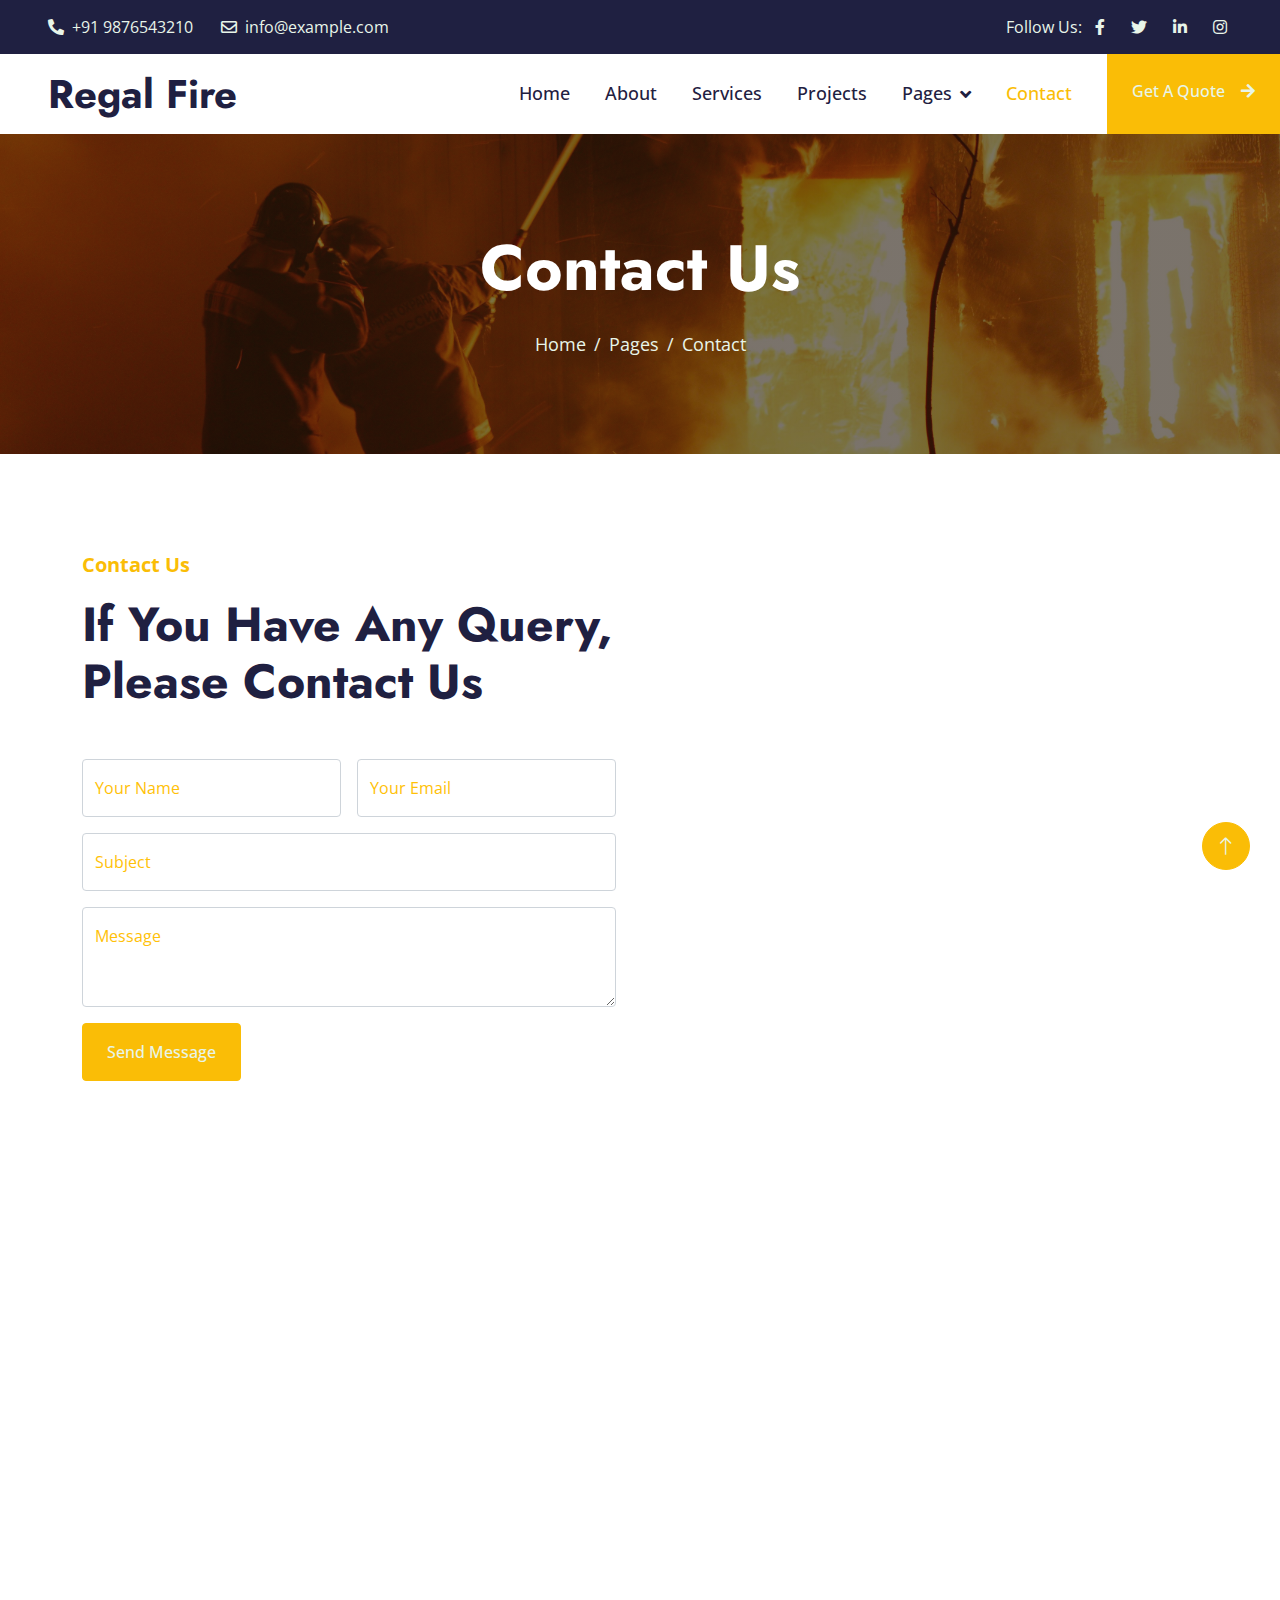
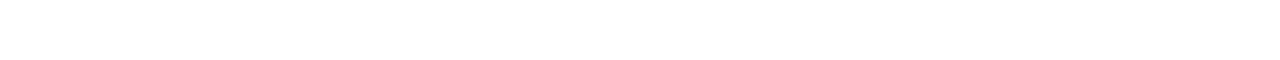
<file: contact.html>
<!DOCTYPE html>
<html lang="en">
  <head>
    <meta charset="utf-8" />
    <title>Regal Fire - Protecting Lives, Safeguarding Property</title>
    <meta content="width=device-width, initial-scale=1.0" name="viewport" />
    <meta content="" name="keywords" />
    <meta content="" name="description" />

    <!-- Favicon -->
    <link href="img/regalfirelogo.jpeg" rel="icon" />


    <!-- Google Web Fonts -->
    <link rel="preconnect" href="https://fonts.googleapis.com" />
    <link rel="preconnect" href="https://fonts.gstatic.com" crossorigin />
    <link
      href="https://fonts.googleapis.com/css2?family=Jost:wght@500;600;700&family=Open+Sans:wght@400;500&display=swap"
      rel="stylesheet"
    />

    <!-- Icon Font Stylesheet -->
    <link
      href="https://cdnjs.cloudflare.com/ajax/libs/font-awesome/5.10.0/css/all.min.css"
      rel="stylesheet"
    />
    <link
      href="https://cdn.jsdelivr.net/npm/bootstrap-icons@1.4.1/font/bootstrap-icons.css"
      rel="stylesheet"
    />

    <!-- Libraries Stylesheet -->
    <link href="lib/animate/animate.min.css" rel="stylesheet" />
    <link href="lib/owlcarousel/assets/owl.carousel.min.css" rel="stylesheet" />
    <link href="lib/lightbox/css/lightbox.min.css" rel="stylesheet" />

    <!-- Customized Bootstrap Stylesheet -->
    <link href="css/bootstrap.min.css" rel="stylesheet" />

    <!-- Template Stylesheet -->
    <link href="css/style.css" rel="stylesheet" />
  </head>

  <body>
    <!-- Spinner Start -->
    <div
      id="spinner"
      class="show bg-white position-fixed translate-middle w-100 vh-100 top-50 start-50 d-flex align-items-center justify-content-center"
    >
      <div
        class="spinner-border text-primary"
        role="status"
        style="width: 3rem; height: 3rem"
      ></div>
    </div>
    <!-- Spinner End -->

    <!-- Topbar Start -->
    <div class="container-fluid bg-dark text-light px-0 py-2">
      <div class="row gx-0 d-none d-lg-flex">
        <div class="col-lg-7 px-5 text-start">
          <div class="h-100 d-inline-flex align-items-center me-4">
            <span class="fa fa-phone-alt me-2"></span>
            <span>+91 9876543210</span>
          </div>
          <div class="h-100 d-inline-flex align-items-center">
            <span class="far fa-envelope me-2"></span>
            <span>info@example.com</span>
          </div>
        </div>
        <div class="col-lg-5 px-5 text-end">
          <div class="h-100 d-inline-flex align-items-center mx-n2">
            <span>Follow Us:</span>
            <a class="btn btn-link text-light" href="#"
              ><i class="fab fa-facebook-f"></i
            ></a>
            <a class="btn btn-link text-light" href="#"
              ><i class="fab fa-twitter"></i
            ></a>
            <a class="btn btn-link text-light" href="#"
              ><i class="fab fa-linkedin-in"></i
            ></a>
            <a class="btn btn-link text-light" href="#"
              ><i class="fab fa-instagram"></i
            ></a>
          </div>
        </div>
      </div>
    </div>
    <!-- Topbar End -->

    <!-- Navbar Start -->
    <nav class="navbar navbar-expand-lg bg-white navbar-light sticky-top p-0">
      <a
        href="index.html"
        class="navbar-brand d-flex align-items-center px-4 px-lg-5"
      >
        <h1 class="m-0">Regal Fire</h1>
      </a>
      <button
        type="button"
        class="navbar-toggler me-4"
        data-bs-toggle="collapse"
        data-bs-target="#navbarCollapse"
      >
        <span class="navbar-toggler-icon"></span>
      </button>
      <div class="collapse navbar-collapse" id="navbarCollapse">
        <div class="navbar-nav ms-auto p-4 p-lg-0">
          <a href="index.html" class="nav-item nav-link">Home</a>
          <a href="about.html" class="nav-item nav-link">About</a>
          <a href="service.html" class="nav-item nav-link">Services</a>
          <a href="project.html" class="nav-item nav-link">Projects</a>
          <div class="nav-item dropdown">
            <a
              href="#"
              class="nav-link dropdown-toggle"
              data-bs-toggle="dropdown"
              >Pages</a
            >
            <div class="dropdown-menu bg-light m-0">
              <a href="feature.html" class="dropdown-item">Features</a>
              <a href="quote.html" class="dropdown-item">Free Quote</a>
              <a href="team.html" class="dropdown-item">Our Team</a>
              <a href="testimonial.html" class="dropdown-item">Testimonial</a>
              <a href="404.html" class="dropdown-item">404 Page</a>
            </div>
          </div>
          <a href="contact.html" class="nav-item nav-link active">Contact</a>
        </div>
        <a
          href="/quote.html"
          class="btn btn-primary py-4 px-lg-4 rounded-0 d-none d-lg-block"
          >Get A Quote<i class="fa fa-arrow-right ms-3"></i
        ></a>
      </div>
    </nav>
    <!-- Navbar End -->

    <!-- Page Header Start -->
    <div
      class="container-fluid page-header py-5 mb-5 wow fadeIn"
      data-wow-delay="0.1s"
    >
      <div class="container text-center py-5">
        <h1 class="display-3 text-white mb-4 animated slideInDown">
          Contact Us
        </h1>
        <nav aria-label="breadcrumb animated slideInDown">
          <ol class="breadcrumb justify-content-center mb-0">
            <li class="breadcrumb-item"><a href="#">Home</a></li>
            <li class="breadcrumb-item"><a href="#">Pages</a></li>
            <li class="breadcrumb-item active" aria-current="page">Contact</li>
          </ol>
        </nav>
      </div>
    </div>
    <!-- Page Header End -->

    <!-- Contact Start -->
    <div class="container-xxl py-5">
      <div class="container">
        <div class="row g-5">
          <div class="col-lg-6 wow fadeIn" data-wow-delay="0.1s">
            <p class="fs-5 fw-bold text-primary">Contact Us</p>
            <h1 class="display-5 mb-5">
              If You Have Any Query, Please Contact Us
            </h1>
            <form action="https://formsubmit.co/engineering.zaidrakhange@gmail.com" method="POST">
              <div class="row g-3">
                <div class="col-md-6">
                  <div class="form-floating">
                    <input
                      type="text"
                      class="form-control"
                      id="name"
                      name="Name"
                      placeholder="Your Name"
                    />
                    <label for="name">Your Name</label>
                  </div>
                </div>
                <div class="col-md-6">
                  <div class="form-floating">
                    <input
                      type="email"
                      class="form-control"
                      id="email"
                      name="Email"
                      placeholder="Your Email"
                    />
                    <label for="email">Your Email</label>
                  </div>
                </div>
                <div class="col-12">
                  <div class="form-floating">
                    <input
                      type="text"
                      class="form-control"
                      id="subject"
                      name="Subject"
                      placeholder="Subject"
                    />
                    <label for="subject">Subject</label>
                  </div>
                </div>
                <div class="col-12">
                  <div class="form-floating">
                    <textarea
                      class="form-control"
                      placeholder="Leave a message here"
                      id="message"
                      name="Message"
                      style="height: 100px"
                    ></textarea>
                    <label for="message">Message</label>
                  </div>
                </div>
                <div class="col-12">
                  <button class="btn btn-primary py-3 px-4" type="submit">
                    Send Message
                  </button>
                </div>
              </div>
            </form>
          </div>
          <div
            class="col-lg-6 wow fadeIn"
            data-wow-delay="0.5s"
            style="min-height: 450px"
          >
            <div class="position-relative rounded overflow-hidden h-100">
              <iframe src="https://www.google.com/maps/embed?pb=!1m18!1m12!1m3!1d3770.9525194962107!2d73.00024827520502!3d19.06582508213672!2m3!1f0!2f0!3f0!3m2!1i1024!2i768!4f13.1!3m3!1m2!1s0x3be7c196697308e1%3A0xa39506e3eceaa123!2sFORBID%20FIRE!5e0!3m2!1sen!2sin!4v1720497026892!5m2!1sen!2sin" width="600" height="450" style="border:0;" allowfullscreen="" loading="lazy" referrerpolicy="no-referrer-when-downgrade"></iframe>
            </div>
          </div>
        </div>
      </div>
    </div>
    <!-- Contact End -->

    <!-- Footer Start -->
    <div
      class="container-fluid bg-dark text-light footer mt-5 py-5 wow fadeIn"
      data-wow-delay="0.1s"
    >
      <div class="container py-5">
        <div class="row g-5">
          <div class="col-lg-3 col-md-6">
            <h4 class="text-white mb-4">Our Office</h4>
            <p class="mb-2">
              <i class="fa fa-map-marker-alt me-3"></i>F-112, Fantasia Multiplex & Intertainment Complex, Plot No 47, Sector 30A, Vashi, Navi Mumbai, Thane, Maharashtra, 400703
            </p>
            <p class="mb-2">
              <i class="fa fa-phone-alt me-3"></i>+91 7786079999
            </p>
            <p class="mb-2">
              <i class="fa fa-envelope me-3"></i>admin@regalfire.in
            </p>
            <div class="d-flex pt-2">
              <a
                class="btn btn-square btn-outline-light rounded-circle me-2"
                href="#"
                ><i class="fab fa-twitter"></i
              ></a>
              <a
                class="btn btn-square btn-outline-light rounded-circle me-2"
                href="#"
                ><i class="fab fa-facebook-f"></i
              ></a>
              <a
                class="btn btn-square btn-outline-light rounded-circle me-2"
                href="#"
                ><i class="fab fa-youtube"></i
              ></a>
              <a
                class="btn btn-square btn-outline-light rounded-circle me-2"
                href="#"
                ><i class="fab fa-linkedin-in"></i
              ></a>
            </div>
          </div>
          <div class="col-lg-3 col-md-6">
            <h4 class="text-white mb-4">Services</h4>
            <a class="btn btn-link" href="#">Fire NOC Consultation</a>
            <a class="btn btn-link" href="#">fire Alarm System</a>
            <a class="btn btn-link" href="#">Fire Hydrant System</a>
            <a class="btn btn-link" href="#">Fire Extinguisher Maintenance</a>
            <a class="btn btn-link" href="#">Fire Safety Training</a>
            <a class="btn btn-link" href="#">Fire Sprinkler System</a>
          </div>
          <div class="col-lg-3 col-md-6">
            <h4 class="text-white mb-4">Quick Links</h4>
            <a class="btn btn-link" href="./about.html">About Us</a>
            <a class="btn btn-link" href="./contact.html">Contact Us</a>
            <a class="btn btn-link" href="./service.html">Our Services</a>
            <a class="btn btn-link" href="#">Terms & Condition</a>
            <a class="btn btn-link" href="#">Support</a>
          </div>
          <div class="col-lg-3 col-md-6">
            <h4 class="text-white mb-4">Newsletter</h4>
            <p>Subscibe to our Newsletter to get weekly insights.</p>
            <div class="position-relative w-100">
              <input
                class="form-control bg-light border-light w-100 py-3 ps-4 pe-5"
                type="text"
                placeholder="Your email"
              />
               
            </div>
          </div>
        </div>
      </div>
    </div>
    <!-- Footer End -->

    <!-- Copyright Start -->
  
    <!-- Copyright End -->

    <!-- Back to Top -->
    <a
      href="#"
      class="btn btn-lg btn-primary btn-lg-square rounded-circle back-to-top"
      ><i class="bi bi-arrow-up"></i
    ></a>

    <!-- JavaScript Libraries -->
    <script src="https://code.jquery.com/jquery-3.4.1.min.js"></script>
    <script src="https://cdn.jsdelivr.net/npm/bootstrap@5.0.0/dist/js/bootstrap.bundle.min.js"></script>
    <script src="lib/wow/wow.min.js"></script>
    <script src="lib/easing/easing.min.js"></script>
    <script src="lib/waypoints/waypoints.min.js"></script>
    <script src="lib/owlcarousel/owl.carousel.min.js"></script>
    <script src="lib/counterup/counterup.min.js"></script>
    <script src="lib/parallax/parallax.min.js"></script>
    <script src="lib/isotope/isotope.pkgd.min.js"></script>
    <script src="lib/lightbox/js/lightbox.min.js"></script>

    <!-- Template Javascript -->
    <script src="js/main.js"></script>
  </body>
</html>
</file>
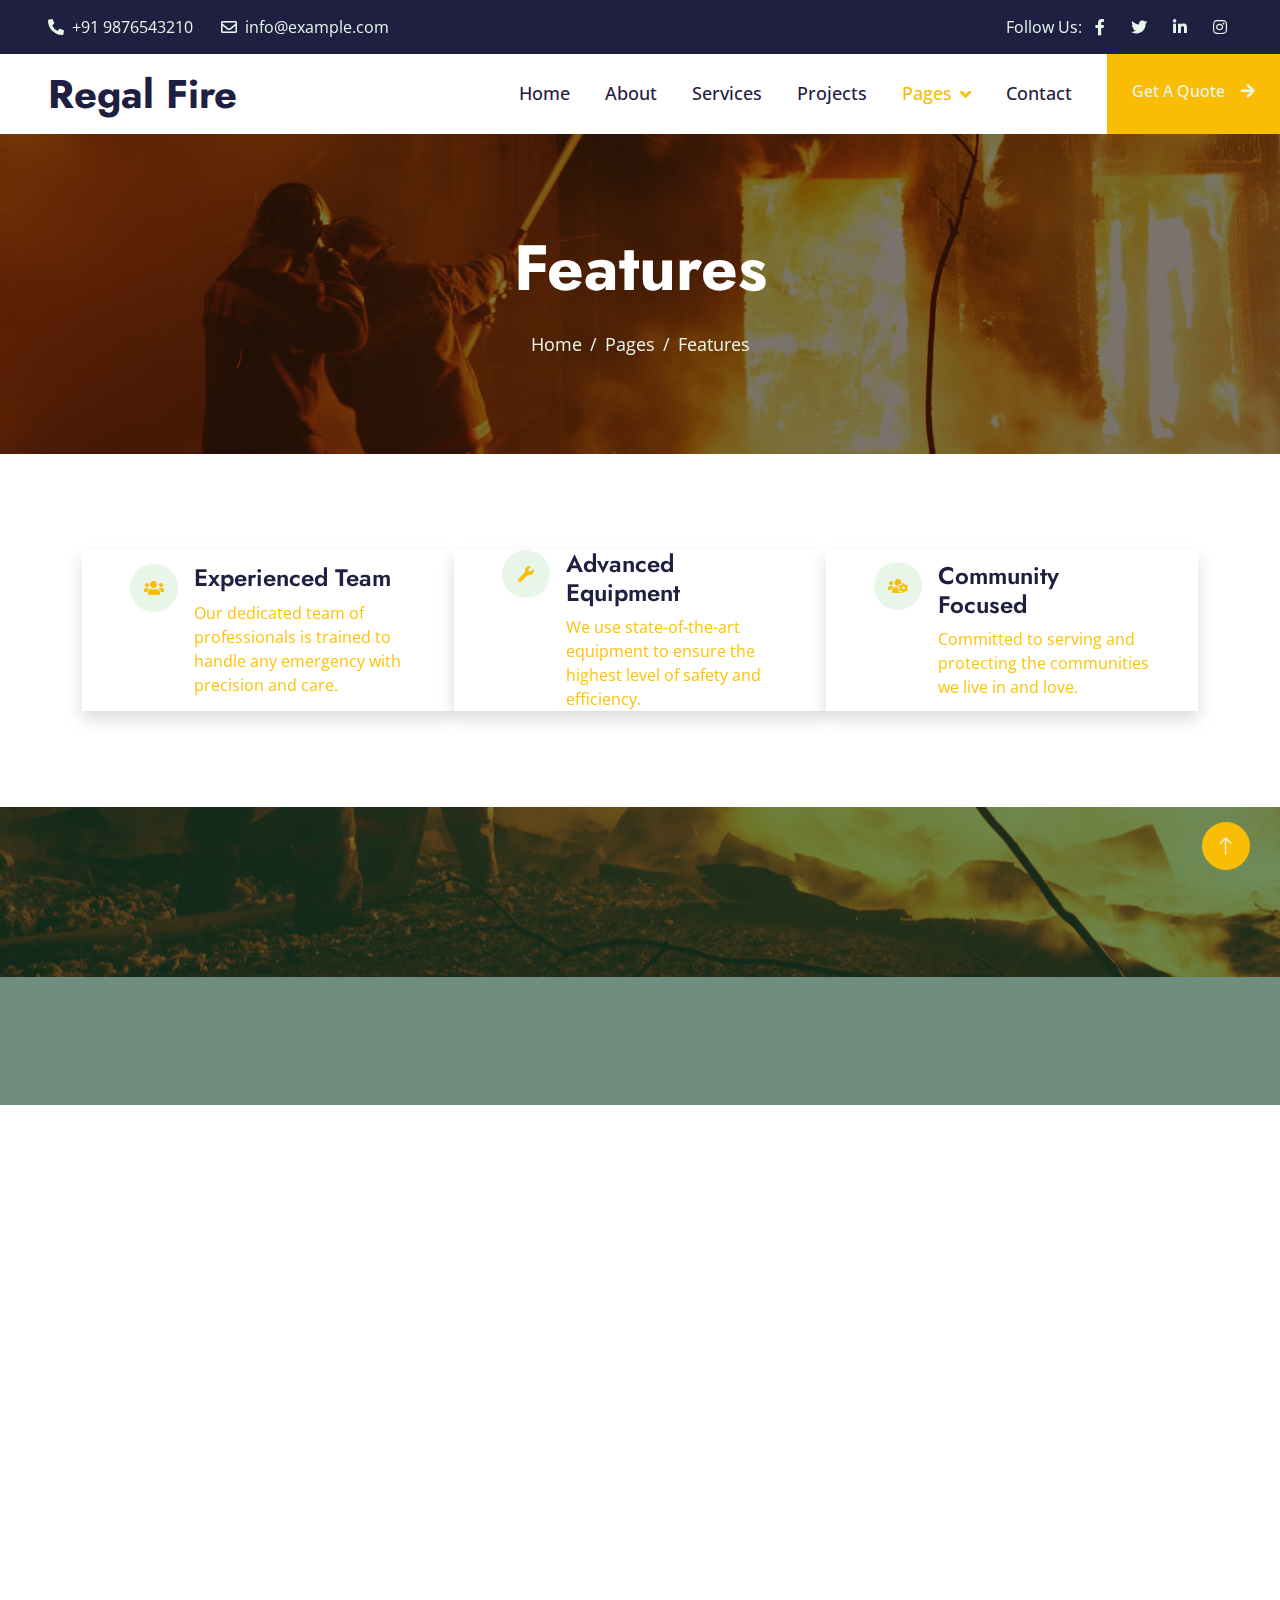
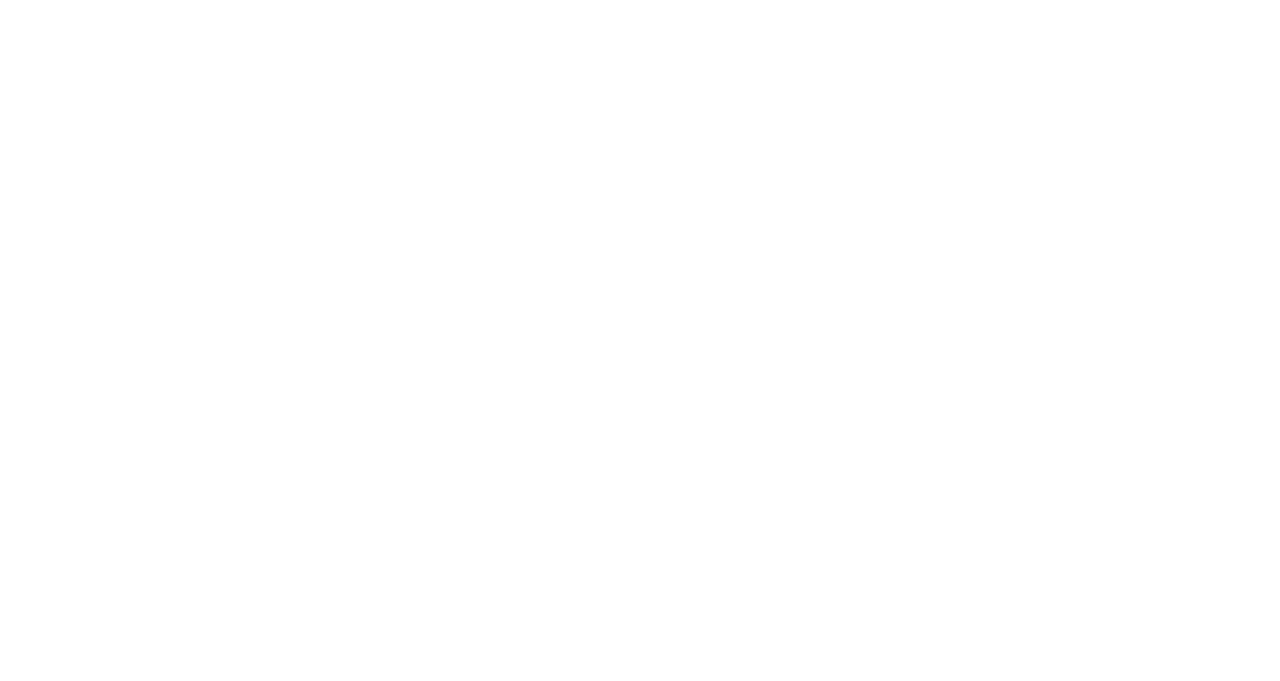
<file: feature.html>
<!DOCTYPE html>
<html lang="en">
  <head>
    <meta charset="utf-8" />
    <title>Regal Fire - Protecting Lives, Safeguarding Property</title>
    <meta content="width=device-width, initial-scale=1.0" name="viewport" />
    <meta content="" name="keywords" />
    <meta content="" name="description" />

    <!-- Favicon -->
    <link href="img/regalfirelogo.jpeg" rel="icon" />


    <!-- Google Web Fonts -->
    <link rel="preconnect" href="https://fonts.googleapis.com" />
    <link rel="preconnect" href="https://fonts.gstatic.com" crossorigin />
    <link
      href="https://fonts.googleapis.com/css2?family=Jost:wght@500;600;700&family=Open+Sans:wght@400;500&display=swap"
      rel="stylesheet"
    />

    <!-- Icon Font Stylesheet -->
    <link
      href="https://cdnjs.cloudflare.com/ajax/libs/font-awesome/5.10.0/css/all.min.css"
      rel="stylesheet"
    />
    <link
      href="https://cdn.jsdelivr.net/npm/bootstrap-icons@1.4.1/font/bootstrap-icons.css"
      rel="stylesheet"
    />

    <!-- Libraries Stylesheet -->
    <link href="lib/animate/animate.min.css" rel="stylesheet" />
    <link href="lib/owlcarousel/assets/owl.carousel.min.css" rel="stylesheet" />
    <link href="lib/lightbox/css/lightbox.min.css" rel="stylesheet" />

    <!-- Customized Bootstrap Stylesheet -->
    <link href="css/bootstrap.min.css" rel="stylesheet" />

    <!-- Template Stylesheet -->
    <link href="css/style.css" rel="stylesheet" />
  </head>

  <body>
    <!-- Spinner Start -->
    <div
      id="spinner"
      class="show bg-white position-fixed translate-middle w-100 vh-100 top-50 start-50 d-flex align-items-center justify-content-center"
    >
      <div
        class="spinner-border text-primary"
        role="status"
        style="width: 3rem; height: 3rem"
      ></div>
    </div>
    <!-- Spinner End -->

    <!-- Topbar Start -->
    <div class="container-fluid bg-dark text-light px-0 py-2">
      <div class="row gx-0 d-none d-lg-flex">
        <div class="col-lg-7 px-5 text-start">
          <div class="h-100 d-inline-flex align-items-center me-4">
            <span class="fa fa-phone-alt me-2"></span>
            <span>+91 9876543210</span>
          </div>
          <div class="h-100 d-inline-flex align-items-center">
            <span class="far fa-envelope me-2"></span>
            <span>info@example.com</span>
          </div>
        </div>
        <div class="col-lg-5 px-5 text-end">
          <div class="h-100 d-inline-flex align-items-center mx-n2">
            <span>Follow Us:</span>
            <a class="btn btn-link text-light" href="#"
              ><i class="fab fa-facebook-f"></i
            ></a>
            <a class="btn btn-link text-light" href="#"
              ><i class="fab fa-twitter"></i
            ></a>
            <a class="btn btn-link text-light" href="#"
              ><i class="fab fa-linkedin-in"></i
            ></a>
            <a class="btn btn-link text-light" href="#"
              ><i class="fab fa-instagram"></i
            ></a>
          </div>
        </div>
      </div>
    </div>
    <!-- Topbar End -->

    <!-- Navbar Start -->
    <nav class="navbar navbar-expand-lg bg-white navbar-light sticky-top p-0">
      <a
        href="index.html"
        class="navbar-brand d-flex align-items-center px-4 px-lg-5"
      >
        <h1 class="m-0">Regal Fire</h1>
      </a>
      <button
        type="button"
        class="navbar-toggler me-4"
        data-bs-toggle="collapse"
        data-bs-target="#navbarCollapse"
      >
        <span class="navbar-toggler-icon"></span>
      </button>
      <div class="collapse navbar-collapse" id="navbarCollapse">
        <div class="navbar-nav ms-auto p-4 p-lg-0">
          <a href="index.html" class="nav-item nav-link">Home</a>
          <a href="about.html" class="nav-item nav-link">About</a>
          <a href="service.html" class="nav-item nav-link">Services</a>
          <a href="project.html" class="nav-item nav-link">Projects</a>
          <div class="nav-item dropdown">
            <a
              href="#"
              class="nav-link dropdown-toggle active"
              data-bs-toggle="dropdown"
              >Pages</a
            >
            <div class="dropdown-menu bg-light m-0">
              <a href="feature.html" class="dropdown-item active">Features</a>
              <a href="quote.html" class="dropdown-item">Free Quote</a>
              <a href="team.html" class="dropdown-item">Our Team</a>
              <a href="testimonial.html" class="dropdown-item">Testimonial</a>
              <a href="404.html" class="dropdown-item">404 Page</a>
            </div>
          </div>
          <a href="contact.html" class="nav-item nav-link">Contact</a>
        </div>
        <a
          href="/quote.html"
          class="btn btn-primary py-4 px-lg-4 rounded-0 d-none d-lg-block"
          >Get A Quote<i class="fa fa-arrow-right ms-3"></i
        ></a>
      </div>
    </nav>
    <!-- Navbar End -->

    <!-- Page Header Start -->
    <div
      class="container-fluid page-header py-5 mb-5 wow fadeIn"
      data-wow-delay="0.1s"
    >
      <div class="container text-center py-5">
        <h1 class="display-3 text-white mb-4 animated slideInDown">Features</h1>
        <nav aria-label="breadcrumb animated slideInDown">
          <ol class="breadcrumb justify-content-center mb-0">
            <li class="breadcrumb-item"><a href="#">Home</a></li>
            <li class="breadcrumb-item"><a href="#">Pages</a></li>
            <li class="breadcrumb-item active" aria-current="page">Features</li>
          </ol>
        </nav>
      </div>
    </div>
    <!-- Page Header End -->

    <!-- Feature Start -->
    <div class="container-fluid py-5">
      <div class="container">
        <div class="row gx-0">
          <div class="col-lg-4 wow fadeIn" data-wow-delay="0.1s">
            <div
              class="bg-white shadow d-flex align-items-center h-100 px-5"
              style="min-height: 160px"
            >
              <div class="d-flex">
                <div
                  class="flex-shrink-0 btn-lg-square rounded-circle bg-light"
                >
                  <i class="fa fa-users text-primary"></i>
                </div>
                <div class="ps-3">
                  <h4>Experienced Team</h4>
                  <span
                    >Our dedicated team of professionals is trained to handle
                    any emergency with precision and care.</span
                  >
                </div>
              </div>
            </div>
          </div>
          <div class="col-lg-4 wow fadeIn" data-wow-delay="0.3s">
            <div
              class="bg-white shadow d-flex align-items-center h-100 px-5"
              style="min-height: 160px"
            >
              <div class="d-flex">
                <div
                  class="flex-shrink-0 btn-lg-square rounded-circle bg-light"
                >
                  <i class="fa fa-wrench text-primary"></i>
                </div>
                <div class="ps-3">
                  <h4>Advanced Equipment</h4>
                  <span
                    >We use state-of-the-art equipment to ensure the highest
                    level of safety and efficiency.</span
                  >
                </div>
              </div>
            </div>
          </div>
          <div class="col-lg-4 wow fadeIn" data-wow-delay="0.5s">
            <div
              class="bg-white shadow d-flex align-items-center h-100 px-5"
              style="min-height: 160px"
            >
              <div class="d-flex">
                <div
                  class="flex-shrink-0 btn-lg-square rounded-circle bg-light"
                >
                  <i class="fa fa-users-cog text-primary"></i>
                </div>
                <div class="ps-3">
                  <h4>Community Focused</h4>
                  <span
                    >Committed to serving and protecting the communities we live
                    in and love.</span
                  >
                </div>
              </div>
            </div>
          </div>
        </div>
      </div>
    </div>
    <!-- Feature End -->

    <!-- Facts Start -->
    <div
      class="container-fluid facts my-5 py-5"
      data-parallax="scroll"
      data-image-src="img/carousel-1.jpg"
    >
      <div class="container py-5">
        <div class="row g-5">
          <div
            class="col-sm-6 col-lg-3 text-center wow fadeIn"
            data-wow-delay="0.1s"
          >
            <h1 class="display-4 text-white" data-toggle="counter-up">1234</h1>
            <span class="fs-5 fw-semi-bold text-light">Happy Clients</span>
          </div>
          <div
            class="col-sm-6 col-lg-3 text-center wow fadeIn"
            data-wow-delay="0.3s"
          >
            <h1 class="display-4 text-white" data-toggle="counter-up">1234</h1>
            <span class="fs-5 fw-semi-bold text-light">Garden Complated</span>
          </div>
          <div
            class="col-sm-6 col-lg-3 text-center wow fadeIn"
            data-wow-delay="0.5s"
          >
            <h1 class="display-4 text-white" data-toggle="counter-up">1234</h1>
            <span class="fs-5 fw-semi-bold text-light">Dedicated Staff</span>
          </div>
          <div
            class="col-sm-6 col-lg-3 text-center wow fadeIn"
            data-wow-delay="0.7s"
          >
            <h1 class="display-4 text-white" data-toggle="counter-up">1234</h1>
            <span class="fs-5 fw-semi-bold text-light">Awards Achieved</span>
          </div>
        </div>
      </div>
    </div>
    <!-- Facts End -->

    <!-- Features Start -->
    <div class="container-xxl py-5">
      <div class="container">
          <div class="row g-5 align-items-center">
              <div class="col-lg-6 wow fadeInUp" data-wow-delay="0.1s">
                  <p class="fs-5 fw-bold text-primary">Why Choose Us!</p>
                  <h1 class="display-5 mb-4">Reasons to Choose Regal Fire Company!</h1>
                  <p class="mb-4">
                      At Regal Fire Company, we are committed to providing exceptional fire safety solutions. Here are a few reasons why our clients trust us:
                  </p>
                  <a class="btn btn-primary py-3 px-4" href="/service.html">Explore More</a>
              </div>
              <div class="col-lg-6">
                  <div class="row g-4 align-items-center">
                      <div class="col-md-6">
                          <div class="row g-4">
                              <div class="col-12 wow fadeIn" data-wow-delay="0.3s">
                                  <div
                                      class="text-center rounded py-5 px-4"
                                      style="box-shadow: 0 0 45px rgba(0, 0, 0, 0.08)"
                                  >
                                      <div
                                          class="btn-square bg-light rounded-circle mx-auto mb-4"
                                          style="width: 90px; height: 90px"
                                      >
                                          <i class="fa fa-check fa-3x text-primary"></i>
                                      </div>
                                      <h4 class="mb-0">100% Satisfaction</h4>
                                  </div>
                              </div>
                              <div class="col-12 wow fadeIn" data-wow-delay="0.5s">
                                  <div
                                      class="text-center rounded py-5 px-4"
                                      style="box-shadow: 0 0 45px rgba(0, 0, 0, 0.08)"
                                  >
                                      <div
                                          class="btn-square bg-light rounded-circle mx-auto mb-4"
                                          style="width: 90px; height: 90px"
                                      >
                                          <i class="fa fa-users fa-3x text-primary"></i>
                                      </div>
                                      <h4 class="mb-0">Dedicated Team</h4>
                                  </div>
                              </div>
                          </div>
                      </div>
                      <div class="col-md-6 wow fadeIn" data-wow-delay="0.7s">
                          <div
                              class="text-center rounded py-5 px-4"
                              style="box-shadow: 0 0 45px rgba(0, 0, 0, 0.08)"
                          >
                              <div
                                  class="btn-square bg-light rounded-circle mx-auto mb-4"
                                  style="width: 90px; height: 90px"
                              >
                                  <i class="fa fa-tools fa-3x text-primary"></i>
                              </div>
                              <h4 class="mb-0">Modern Equipment</h4>
                          </div>
                      </div>
                  </div>
              </div>
          </div>
      </div>
  </div>
    <!-- Features End -->

    <!-- Footer Start -->
    <div
      class="container-fluid bg-dark text-light footer mt-5 py-5 wow fadeIn"
      data-wow-delay="0.1s"
    >
      <div class="container py-5">
        <div class="row g-5">
          <div class="col-lg-3 col-md-6">
            <h4 class="text-white mb-4">Our Office</h4>
            <p class="mb-2">
              <i class="fa fa-map-marker-alt me-3"></i>F-112, Fantasia Multiplex & Intertainment Complex, Plot No 47, Sector 30A, Vashi, Navi Mumbai, Thane, Maharashtra, 400703
            </p>
            <p class="mb-2">
              <i class="fa fa-phone-alt me-3"></i>+91 7786079999
            </p>
            <p class="mb-2">
              <i class="fa fa-envelope me-3"></i>admin@regalfire.in
            </p>
            <div class="d-flex pt-2">
              <a
                class="btn btn-square btn-outline-light rounded-circle me-2"
                href="#"
                ><i class="fab fa-twitter"></i
              ></a>
              <a
                class="btn btn-square btn-outline-light rounded-circle me-2"
                href="#"
                ><i class="fab fa-facebook-f"></i
              ></a>
              <a
                class="btn btn-square btn-outline-light rounded-circle me-2"
                href="#"
                ><i class="fab fa-youtube"></i
              ></a>
              <a
                class="btn btn-square btn-outline-light rounded-circle me-2"
                href="#"
                ><i class="fab fa-linkedin-in"></i
              ></a>
            </div>
          </div>
          <div class="col-lg-3 col-md-6">
            <h4 class="text-white mb-4">Services</h4>
            <a class="btn btn-link" href="#">Fire NOC Consultation</a>
            <a class="btn btn-link" href="#">fire Alarm System</a>
            <a class="btn btn-link" href="#">Fire Hydrant System</a>
            <a class="btn btn-link" href="#">Fire Extinguisher Maintenance</a>
            <a class="btn btn-link" href="#">Fire Safety Training</a>
            <a class="btn btn-link" href="#">Fire Sprinkler System</a>
          </div>
          <div class="col-lg-3 col-md-6">
            <h4 class="text-white mb-4">Quick Links</h4>
            <a class="btn btn-link" href="./about.html">About Us</a>
            <a class="btn btn-link" href="./contact.html">Contact Us</a>
            <a class="btn btn-link" href="./service.html">Our Services</a>
            <a class="btn btn-link" href="#">Terms & Condition</a>
            <a class="btn btn-link" href="#">Support</a>
          </div>
          <div class="col-lg-3 col-md-6">
            <h4 class="text-white mb-4">Newsletter</h4>
            <p>Subscibe to our Newsletter to get weekly insights.</p>
            <div class="position-relative w-100">
              <input
                class="form-control bg-light border-light w-100 py-3 ps-4 pe-5"
                type="text"
                placeholder="Your email"
              />
               
            </div>
          </div>
        </div>
      </div>
    </div>
    <!-- Footer End -->

    <!-- Copyright Start -->
   
    <!-- Copyright End -->

    <!-- Back to Top -->
    <a
      href="#"
      class="btn btn-lg btn-primary btn-lg-square rounded-circle back-to-top"
      ><i class="bi bi-arrow-up"></i
    ></a>

    <!-- JavaScript Libraries -->
    <script src="https://code.jquery.com/jquery-3.4.1.min.js"></script>
    <script src="https://cdn.jsdelivr.net/npm/bootstrap@5.0.0/dist/js/bootstrap.bundle.min.js"></script>
    <script src="lib/wow/wow.min.js"></script>
    <script src="lib/easing/easing.min.js"></script>
    <script src="lib/waypoints/waypoints.min.js"></script>
    <script src="lib/owlcarousel/owl.carousel.min.js"></script>
    <script src="lib/counterup/counterup.min.js"></script>
    <script src="lib/parallax/parallax.min.js"></script>
    <script src="lib/isotope/isotope.pkgd.min.js"></script>
    <script src="lib/lightbox/js/lightbox.min.js"></script>

    <!-- Template Javascript -->
    <script src="js/main.js"></script>
  </body>
</html>
</file>
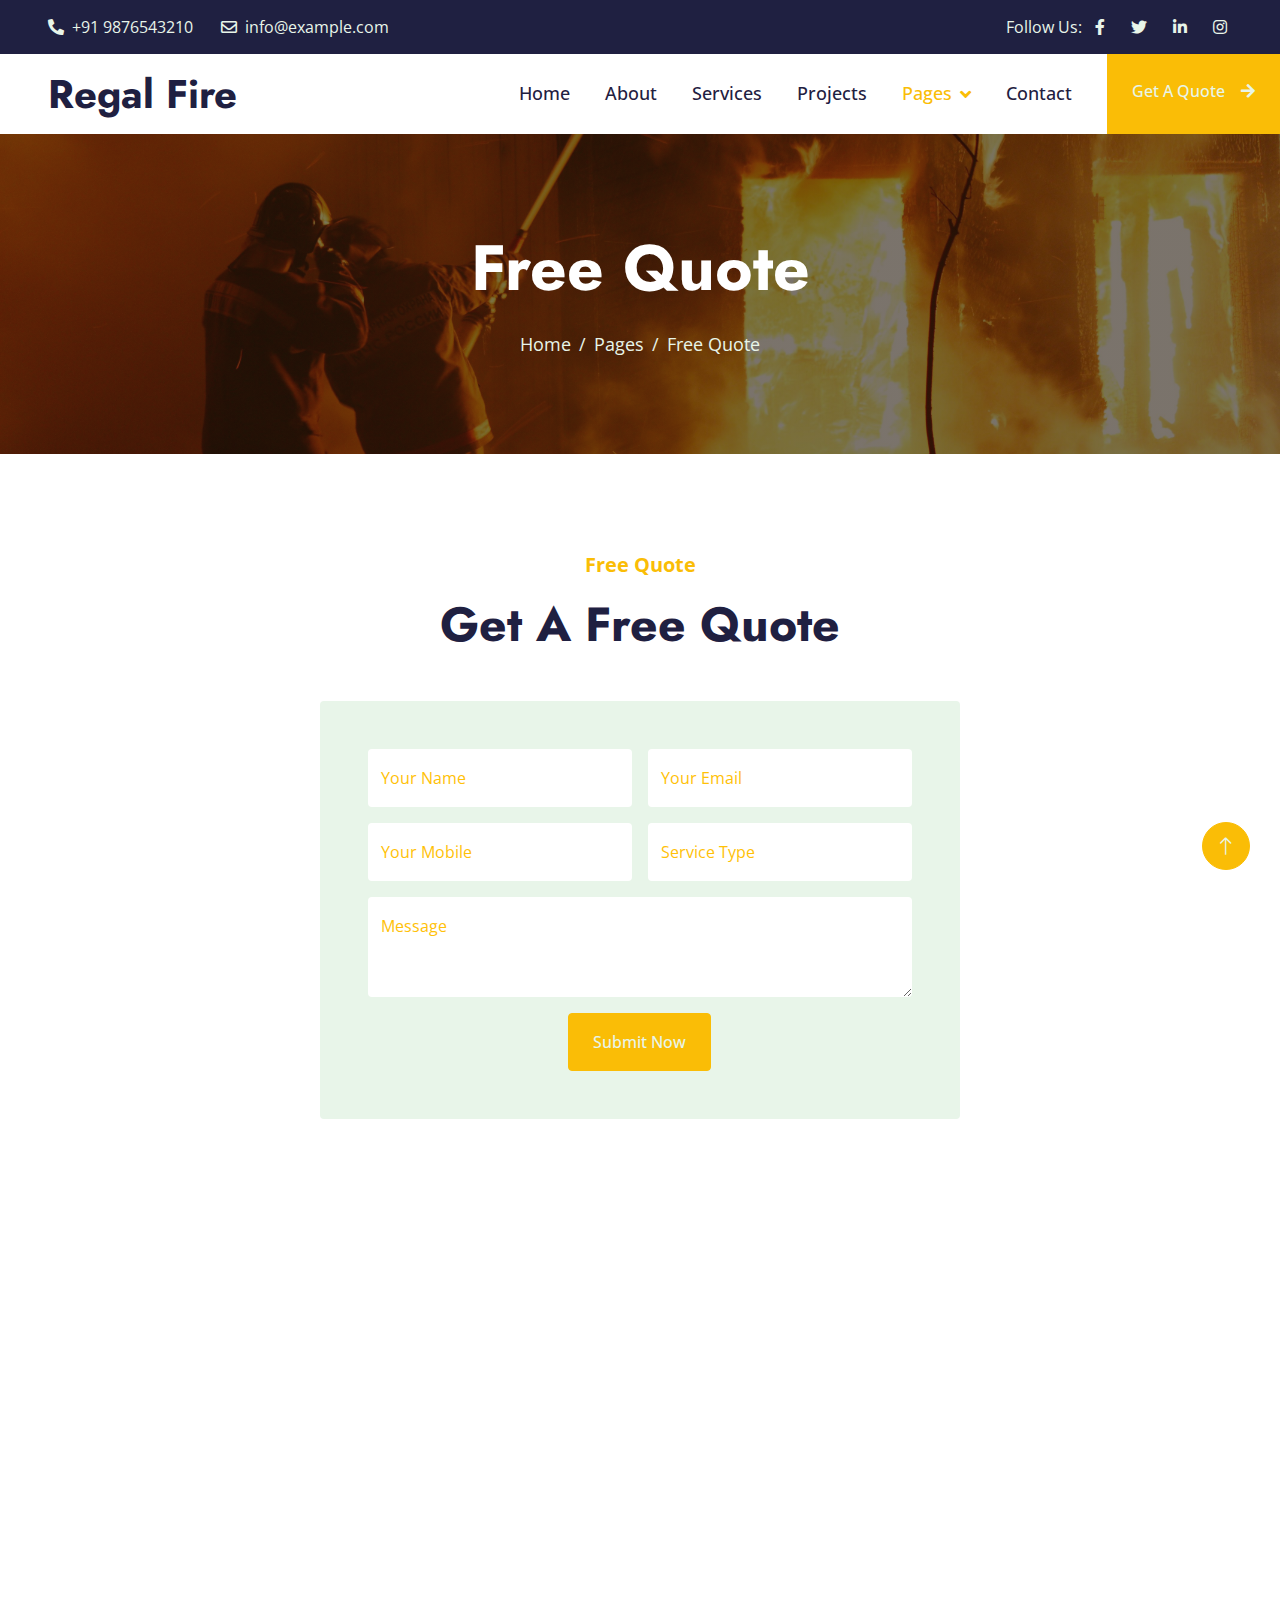
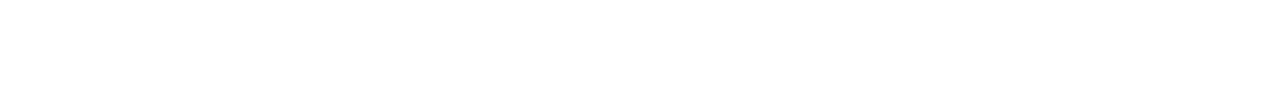
<file: quote.html>
<!DOCTYPE html>
<html lang="en">
  <head>
    <meta charset="utf-8" />
    <title>Regal Fire - Protecting Lives, Safeguarding Property</title>
    <meta content="width=device-width, initial-scale=1.0" name="viewport" />
    <meta content="" name="keywords" />
    <meta content="" name="description" />

    <!-- Favicon -->
    <link href="img/regalfirelogo.jpeg" rel="icon" />


    <!-- Google Web Fonts -->
    <link rel="preconnect" href="https://fonts.googleapis.com" />
    <link rel="preconnect" href="https://fonts.gstatic.com" crossorigin />
    <link
      href="https://fonts.googleapis.com/css2?family=Jost:wght@500;600;700&family=Open+Sans:wght@400;500&display=swap"
      rel="stylesheet"
    />

    <!-- Icon Font Stylesheet -->
    <link
      href="https://cdnjs.cloudflare.com/ajax/libs/font-awesome/5.10.0/css/all.min.css"
      rel="stylesheet"
    />
    <link
      href="https://cdn.jsdelivr.net/npm/bootstrap-icons@1.4.1/font/bootstrap-icons.css"
      rel="stylesheet"
    />

    <!-- Libraries Stylesheet -->
    <link href="lib/animate/animate.min.css" rel="stylesheet" />
    <link href="lib/owlcarousel/assets/owl.carousel.min.css" rel="stylesheet" />
    <link href="lib/lightbox/css/lightbox.min.css" rel="stylesheet" />

    <!-- Customized Bootstrap Stylesheet -->
    <link href="css/bootstrap.min.css" rel="stylesheet" />

    <!-- Template Stylesheet -->
    <link href="css/style.css" rel="stylesheet" />
  </head>

  <body>
    <!-- Spinner Start -->
    <div
      id="spinner"
      class="show bg-white position-fixed translate-middle w-100 vh-100 top-50 start-50 d-flex align-items-center justify-content-center"
    >
      <div
        class="spinner-border text-primary"
        role="status"
        style="width: 3rem; height: 3rem"
      ></div>
    </div>
    <!-- Spinner End -->

    <!-- Topbar Start -->
    <div class="container-fluid bg-dark text-light px-0 py-2">
      <div class="row gx-0 d-none d-lg-flex">
        <div class="col-lg-7 px-5 text-start">
          <div class="h-100 d-inline-flex align-items-center me-4">
            <span class="fa fa-phone-alt me-2"></span>
            <span>+91 9876543210</span>
          </div>
          <div class="h-100 d-inline-flex align-items-center">
            <span class="far fa-envelope me-2"></span>
            <span>info@example.com</span>
          </div>
        </div>
        <div class="col-lg-5 px-5 text-end">
          <div class="h-100 d-inline-flex align-items-center mx-n2">
            <span>Follow Us:</span>
            <a class="btn btn-link text-light" href="#"
              ><i class="fab fa-facebook-f"></i
            ></a>
            <a class="btn btn-link text-light" href="#"
              ><i class="fab fa-twitter"></i
            ></a>
            <a class="btn btn-link text-light" href="#"
              ><i class="fab fa-linkedin-in"></i
            ></a>
            <a class="btn btn-link text-light" href="#"
              ><i class="fab fa-instagram"></i
            ></a>
          </div>
        </div>
      </div>
    </div>
    <!-- Topbar End -->

    <!-- Navbar Start -->
    <nav class="navbar navbar-expand-lg bg-white navbar-light sticky-top p-0">
      <a
        href="index.html"
        class="navbar-brand d-flex align-items-center px-4 px-lg-5"
      >
        <h1 class="m-0">Regal Fire</h1>
      </a>
      <button
        type="button"
        class="navbar-toggler me-4"
        data-bs-toggle="collapse"
        data-bs-target="#navbarCollapse"
      >
        <span class="navbar-toggler-icon"></span>
      </button>
      <div class="collapse navbar-collapse" id="navbarCollapse">
        <div class="navbar-nav ms-auto p-4 p-lg-0">
          <a href="index.html" class="nav-item nav-link">Home</a>
          <a href="about.html" class="nav-item nav-link">About</a>
          <a href="service.html" class="nav-item nav-link">Services</a>
          <a href="project.html" class="nav-item nav-link">Projects</a>
          <div class="nav-item dropdown">
            <a
              href="#"
              class="nav-link dropdown-toggle active"
              data-bs-toggle="dropdown"
              >Pages</a
            >
            <div class="dropdown-menu bg-light m-0">
              <a href="feature.html" class="dropdown-item">Features</a>
              <a href="quote.html" class="dropdown-item active">Free Quote</a>
              <a href="team.html" class="dropdown-item">Our Team</a>
              <a href="testimonial.html" class="dropdown-item">Testimonial</a>
              <a href="404.html" class="dropdown-item">404 Page</a>
            </div>
          </div>
          <a href="contact.html" class="nav-item nav-link">Contact</a>
        </div>
        <a
          href="/quote.html"
          class="btn btn-primary py-4 px-lg-4 rounded-0 d-none d-lg-block"
          >Get A Quote<i class="fa fa-arrow-right ms-3"></i
        ></a>
      </div>
    </nav>
    <!-- Navbar End -->

    <!-- Page Header Start -->
    <div
      class="container-fluid page-header py-5 mb-5 wow fadeIn"
      data-wow-delay="0.1s"
    >
      <div class="container text-center py-5">
        <h1 class="display-3 text-white mb-4 animated slideInDown">
          Free Quote
        </h1>
        <nav aria-label="breadcrumb animated slideInDown">
          <ol class="breadcrumb justify-content-center mb-0">
            <li class="breadcrumb-item"><a href="#">Home</a></li>
            <li class="breadcrumb-item"><a href="#">Pages</a></li>
            <li class="breadcrumb-item active" aria-current="page">
              Free Quote
            </li>
          </ol>
        </nav>
      </div>
    </div>
    <!-- Page Header End -->

    <!-- Quote Start -->
    <div class="container-fluid py-5">
      <div class="container">
        <div
          class="text-center mx-auto wow fadeInUp"
          data-wow-delay="0.1s"
          style="max-width: 500px"
        >
          <p class="fs-5 fw-bold text-primary">Free Quote</p>
          <h1 class="display-5 mb-5">Get A Free Quote</h1>
        </div>
        <div class="row justify-content-center">
          <div class="col-lg-7">
            <div
              class="bg-light rounded p-4 p-sm-5 wow fadeInUp"
              data-wow-delay="0.1s"
            >
              <div class="row g-3">
                <div class="col-sm-6">
                  <div class="form-floating">
                    <input
                      type="text"
                      class="form-control border-0"
                      id="gname"
                      placeholder="Gurdian Name"
                    />
                    <label for="gname">Your Name</label>
                  </div>
                </div>
                <div class="col-sm-6">
                  <div class="form-floating">
                    <input
                      type="email"
                      class="form-control border-0"
                      id="gmail"
                      placeholder="Gurdian Email"
                    />
                    <label for="gmail">Your Email</label>
                  </div>
                </div>
                <div class="col-sm-6">
                  <div class="form-floating">
                    <input
                      type="text"
                      class="form-control border-0"
                      id="cname"
                      placeholder="Child Name"
                    />
                    <label for="cname">Your Mobile</label>
                  </div>
                </div>
                <div class="col-sm-6">
                  <div class="form-floating">
                    <input
                      type="text"
                      class="form-control border-0"
                      id="cage"
                      placeholder="Child Age"
                    />
                    <label for="cage">Service Type</label>
                  </div>
                </div>
                <div class="col-12">
                  <div class="form-floating">
                    <textarea
                      class="form-control border-0"
                      placeholder="Leave a message here"
                      id="message"
                      style="height: 100px"
                    ></textarea>
                    <label for="message">Message</label>
                  </div>
                </div>
                <div class="col-12 text-center">
                  <button class="btn btn-primary py-3 px-4" type="submit">
                    Submit Now
                  </button>
                </div>
              </div>
            </div>
          </div>
        </div>
      </div>
    </div>
    <!-- Quote End -->

    <!-- Footer Start -->
    <div
      class="container-fluid bg-dark text-light footer mt-5 py-5 wow fadeIn"
      data-wow-delay="0.1s"
    >
      <div class="container py-5">
        <div class="row g-5">
          <div class="col-lg-3 col-md-6">
            <h4 class="text-white mb-4">Our Office</h4>
            <p class="mb-2">
              <i class="fa fa-map-marker-alt me-3"></i>F-112, Fantasia Multiplex & Intertainment Complex, Plot No 47, Sector 30A, Vashi, Navi Mumbai, Thane, Maharashtra, 400703
            </p>
            <p class="mb-2">
              <i class="fa fa-phone-alt me-3"></i>+91 7786079999
            </p>
            <p class="mb-2">
              <i class="fa fa-envelope me-3"></i>admin@regalfire.in
            </p>
            <div class="d-flex pt-2">
              <a
                class="btn btn-square btn-outline-light rounded-circle me-2"
                href="#"
                ><i class="fab fa-twitter"></i
              ></a>
              <a
                class="btn btn-square btn-outline-light rounded-circle me-2"
                href="#"
                ><i class="fab fa-facebook-f"></i
              ></a>
              <a
                class="btn btn-square btn-outline-light rounded-circle me-2"
                href="#"
                ><i class="fab fa-youtube"></i
              ></a>
              <a
                class="btn btn-square btn-outline-light rounded-circle me-2"
                href="#"
                ><i class="fab fa-linkedin-in"></i
              ></a>
            </div>
          </div>
          <div class="col-lg-3 col-md-6">
            <h4 class="text-white mb-4">Services</h4>
            <a class="btn btn-link" href="#">Fire NOC Consultation</a>
            <a class="btn btn-link" href="#">fire Alarm System</a>
            <a class="btn btn-link" href="#">Fire Hydrant System</a>
            <a class="btn btn-link" href="#">Fire Extinguisher Maintenance</a>
            <a class="btn btn-link" href="#">Fire Safety Training</a>
            <a class="btn btn-link" href="#">Fire Sprinkler System</a>
          </div>
          <div class="col-lg-3 col-md-6">
            <h4 class="text-white mb-4">Quick Links</h4>
            <a class="btn btn-link" href="./about.html">About Us</a>
            <a class="btn btn-link" href="./contact.html">Contact Us</a>
            <a class="btn btn-link" href="./service.html">Our Services</a>
            <a class="btn btn-link" href="#">Terms & Condition</a>
            <a class="btn btn-link" href="#">Support</a>
          </div>
          <div class="col-lg-3 col-md-6">
            <h4 class="text-white mb-4">Newsletter</h4>
            <p>Subscibe to our Newsletter to get weekly insights.</p>
            <div class="position-relative w-100">
              <input
                class="form-control bg-light border-light w-100 py-3 ps-4 pe-5"
                type="text"
                placeholder="Your email"
              />
               
            </div>
          </div>
        </div>
      </div>
    </div>
    <!-- Footer End -->

    <!-- Copyright Start -->
 
    <!-- Copyright End -->

    <!-- Back to Top -->
    <a
      href="#"
      class="btn btn-lg btn-primary btn-lg-square rounded-circle back-to-top"
      ><i class="bi bi-arrow-up"></i
    ></a>

    <!-- JavaScript Libraries -->
    <script src="https://code.jquery.com/jquery-3.4.1.min.js"></script>
    <script src="https://cdn.jsdelivr.net/npm/bootstrap@5.0.0/dist/js/bootstrap.bundle.min.js"></script>
    <script src="lib/wow/wow.min.js"></script>
    <script src="lib/easing/easing.min.js"></script>
    <script src="lib/waypoints/waypoints.min.js"></script>
    <script src="lib/owlcarousel/owl.carousel.min.js"></script>
    <script src="lib/counterup/counterup.min.js"></script>
    <script src="lib/parallax/parallax.min.js"></script>
    <script src="lib/isotope/isotope.pkgd.min.js"></script>
    <script src="lib/lightbox/js/lightbox.min.js"></script>

    <!-- Template Javascript -->
    <script src="js/main.js"></script>
  </body>
</html>
</file>
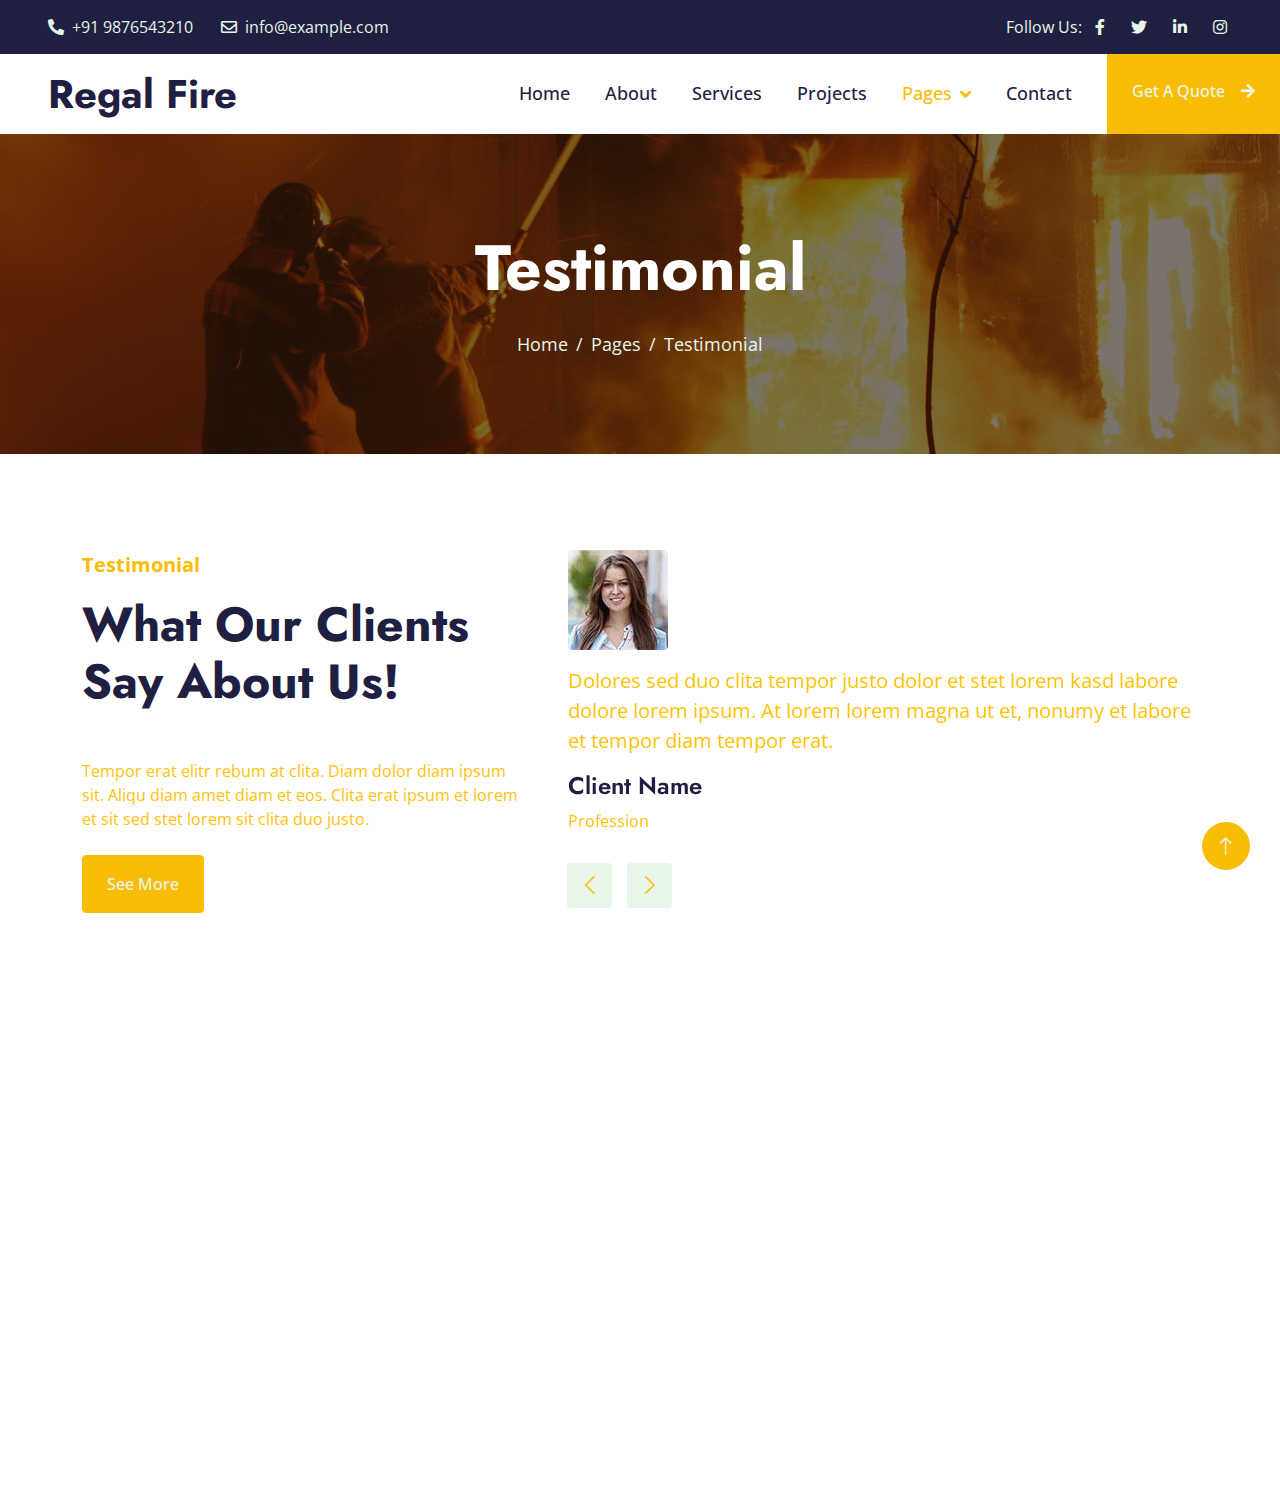
<file: testimonial.html>
<!DOCTYPE html>
<html lang="en">
  <head>
    <meta charset="utf-8" />
    <title>Regal Fire - Protecting Lives, Safeguarding Property</title>
    <meta content="width=device-width, initial-scale=1.0" name="viewport" />
    <meta content="" name="keywords" />
    <meta content="" name="description" />

    <!-- Favicon -->
    <link href="img/regalfirelogo.jpeg" rel="icon" />


    <!-- Google Web Fonts -->
    <link rel="preconnect" href="https://fonts.googleapis.com" />
    <link rel="preconnect" href="https://fonts.gstatic.com" crossorigin />
    <link
      href="https://fonts.googleapis.com/css2?family=Jost:wght@500;600;700&family=Open+Sans:wght@400;500&display=swap"
      rel="stylesheet"
    />

    <!-- Icon Font Stylesheet -->
    <link
      href="https://cdnjs.cloudflare.com/ajax/libs/font-awesome/5.10.0/css/all.min.css"
      rel="stylesheet"
    />
    <link
      href="https://cdn.jsdelivr.net/npm/bootstrap-icons@1.4.1/font/bootstrap-icons.css"
      rel="stylesheet"
    />

    <!-- Libraries Stylesheet -->
    <link href="lib/animate/animate.min.css" rel="stylesheet" />
    <link href="lib/owlcarousel/assets/owl.carousel.min.css" rel="stylesheet" />
    <link href="lib/lightbox/css/lightbox.min.css" rel="stylesheet" />

    <!-- Customized Bootstrap Stylesheet -->
    <link href="css/bootstrap.min.css" rel="stylesheet" />

    <!-- Template Stylesheet -->
    <link href="css/style.css" rel="stylesheet" />
  </head>

  <body>
    <!-- Spinner Start -->
    <div
      id="spinner"
      class="show bg-white position-fixed translate-middle w-100 vh-100 top-50 start-50 d-flex align-items-center justify-content-center"
    >
      <div
        class="spinner-border text-primary"
        role="status"
        style="width: 3rem; height: 3rem"
      ></div>
    </div>
    <!-- Spinner End -->

    <!-- Topbar Start -->
    <div class="container-fluid bg-dark text-light px-0 py-2">
      <div class="row gx-0 d-none d-lg-flex">
        <div class="col-lg-7 px-5 text-start">
          <div class="h-100 d-inline-flex align-items-center me-4">
            <span class="fa fa-phone-alt me-2"></span>
            <span>+91 9876543210</span>
          </div>
          <div class="h-100 d-inline-flex align-items-center">
            <span class="far fa-envelope me-2"></span>
            <span>info@example.com</span>
          </div>
        </div>
        <div class="col-lg-5 px-5 text-end">
          <div class="h-100 d-inline-flex align-items-center mx-n2">
            <span>Follow Us:</span>
            <a class="btn btn-link text-light" href="#"
              ><i class="fab fa-facebook-f"></i
            ></a>
            <a class="btn btn-link text-light" href="#"
              ><i class="fab fa-twitter"></i
            ></a>
            <a class="btn btn-link text-light" href="#"
              ><i class="fab fa-linkedin-in"></i
            ></a>
            <a class="btn btn-link text-light" href="#"
              ><i class="fab fa-instagram"></i
            ></a>
          </div>
        </div>
      </div>
    </div>
    <!-- Topbar End -->

    <!-- Navbar Start -->
    <nav class="navbar navbar-expand-lg bg-white navbar-light sticky-top p-0">
      <a
        href="index.html"
        class="navbar-brand d-flex align-items-center px-4 px-lg-5"
      >
        <h1 class="m-0">Regal Fire</h1>
      </a>
      <button
        type="button"
        class="navbar-toggler me-4"
        data-bs-toggle="collapse"
        data-bs-target="#navbarCollapse"
      >
        <span class="navbar-toggler-icon"></span>
      </button>
      <div class="collapse navbar-collapse" id="navbarCollapse">
        <div class="navbar-nav ms-auto p-4 p-lg-0">
          <a href="index.html" class="nav-item nav-link">Home</a>
          <a href="about.html" class="nav-item nav-link">About</a>
          <a href="service.html" class="nav-item nav-link">Services</a>
          <a href="project.html" class="nav-item nav-link">Projects</a>
          <div class="nav-item dropdown">
            <a
              href="#"
              class="nav-link dropdown-toggle active"
              data-bs-toggle="dropdown"
              >Pages</a
            >
            <div class="dropdown-menu bg-light m-0">
              <a href="feature.html" class="dropdown-item">Features</a>
              <a href="quote.html" class="dropdown-item">Free Quote</a>
              <a href="team.html" class="dropdown-item">Our Team</a>
              <a href="testimonial.html" class="dropdown-item active"
                >Testimonial</a
              >
              <a href="404.html" class="dropdown-item">404 Page</a>
            </div>
          </div>
          <a href="contact.html" class="nav-item nav-link">Contact</a>
        </div>
        <a
          href="/quote.html"
          class="btn btn-primary py-4 px-lg-4 rounded-0 d-none d-lg-block"
          >Get A Quote<i class="fa fa-arrow-right ms-3"></i
        ></a>
      </div>
    </nav>
    <!-- Navbar End -->

    <!-- Page Header Start -->
    <div
      class="container-fluid page-header py-5 mb-5 wow fadeIn"
      data-wow-delay="0.1s"
    >
      <div class="container text-center py-5">
        <h1 class="display-3 text-white mb-4 animated slideInDown">
          Testimonial
        </h1>
        <nav aria-label="breadcrumb animated slideInDown">
          <ol class="breadcrumb justify-content-center mb-0">
            <li class="breadcrumb-item"><a href="#">Home</a></li>
            <li class="breadcrumb-item"><a href="#">Pages</a></li>
            <li class="breadcrumb-item active" aria-current="page">
              Testimonial
            </li>
          </ol>
        </nav>
      </div>
    </div>
    <!-- Page Header End -->

    <!-- Testimonial Start -->
    <div class="container-xxl py-5">
      <div class="container">
        <div class="row g-5">
          <div class="col-lg-5 wow fadeInUp" data-wow-delay="0.1s">
            <p class="fs-5 fw-bold text-primary">Testimonial</p>
            <h1 class="display-5 mb-5">What Our Clients Say About Us!</h1>
            <p class="mb-4">
              Tempor erat elitr rebum at clita. Diam dolor diam ipsum sit. Aliqu
              diam amet diam et eos. Clita erat ipsum et lorem et sit sed stet
              lorem sit clita duo justo.
            </p>
            <a class="btn btn-primary py-3 px-4" href="#">See More</a>
          </div>
          <div class="col-lg-7 wow fadeInUp" data-wow-delay="0.5s">
            <div class="owl-carousel testimonial-carousel">
              <div class="testimonial-item">
                <img
                  class="img-fluid rounded mb-3"
                  src="img/testimonial-1.jpg"
                  alt=""
                />
                <p class="fs-5">
                  Dolores sed duo clita tempor justo dolor et stet lorem kasd
                  labore dolore lorem ipsum. At lorem lorem magna ut et, nonumy
                  et labore et tempor diam tempor erat.
                </p>
                <h4>Client Name</h4>
                <span>Profession</span>
              </div>
              <div class="testimonial-item">
                <img
                  class="img-fluid rounded mb-3"
                  src="img/testimonial-2.jpg"
                  alt=""
                />
                <p class="fs-5">
                  Dolores sed duo clita tempor justo dolor et stet lorem kasd
                  labore dolore lorem ipsum. At lorem lorem magna ut et, nonumy
                  et labore et tempor diam tempor erat.
                </p>
                <h4>Client Name</h4>
                <span>Profession</span>
              </div>
            </div>
          </div>
        </div>
      </div>
    </div>
    <!-- Testimonial End -->

    <!-- Footer Start -->
    <div
      class="container-fluid bg-dark text-light footer mt-5 py-5 wow fadeIn"
      data-wow-delay="0.1s"
    >
      <div class="container py-5">
        <div class="row g-5">
          <div class="col-lg-3 col-md-6">
            <h4 class="text-white mb-4">Our Office</h4>
            <p class="mb-2">
              <i class="fa fa-map-marker-alt me-3"></i>F-112, Fantasia Multiplex & Intertainment Complex, Plot No 47, Sector 30A, Vashi, Navi Mumbai, Thane, Maharashtra, 400703
            </p>
            <p class="mb-2">
              <i class="fa fa-phone-alt me-3"></i>+91 7786079999
            </p>
            <p class="mb-2">
              <i class="fa fa-envelope me-3"></i>admin@regalfire.in
            </p>
            <div class="d-flex pt-2">
              <a
                class="btn btn-square btn-outline-light rounded-circle me-2"
                href="#"
                ><i class="fab fa-twitter"></i
              ></a>
              <a
                class="btn btn-square btn-outline-light rounded-circle me-2"
                href="#"
                ><i class="fab fa-facebook-f"></i
              ></a>
              <a
                class="btn btn-square btn-outline-light rounded-circle me-2"
                href="#"
                ><i class="fab fa-youtube"></i
              ></a>
              <a
                class="btn btn-square btn-outline-light rounded-circle me-2"
                href="#"
                ><i class="fab fa-linkedin-in"></i
              ></a>
            </div>
          </div>
          <div class="col-lg-3 col-md-6">
            <h4 class="text-white mb-4">Services</h4>
            <a class="btn btn-link" href="#">Fire NOC Consultation</a>
            <a class="btn btn-link" href="#">fire Alarm System</a>
            <a class="btn btn-link" href="#">Fire Hydrant System</a>
            <a class="btn btn-link" href="#">Fire Extinguisher Maintenance</a>
            <a class="btn btn-link" href="#">Fire Safety Training</a>
            <a class="btn btn-link" href="#">Fire Sprinkler System</a>
          </div>
          <div class="col-lg-3 col-md-6">
            <h4 class="text-white mb-4">Quick Links</h4>
            <a class="btn btn-link" href="./about.html">About Us</a>
            <a class="btn btn-link" href="./contact.html">Contact Us</a>
            <a class="btn btn-link" href="./service.html">Our Services</a>
            <a class="btn btn-link" href="#">Terms & Condition</a>
            <a class="btn btn-link" href="#">Support</a>
          </div>
          <div class="col-lg-3 col-md-6">
            <h4 class="text-white mb-4">Newsletter</h4>
            <p>Subscibe to our Newsletter to get weekly insights.</p>
            <div class="position-relative w-100">
              <input
                class="form-control bg-light border-light w-100 py-3 ps-4 pe-5"
                type="text"
                placeholder="Your email"
              />
               
            </div>
          </div>
        </div>
      </div>
    </div>
    <!-- Footer End -->

    <!-- Copyright Start -->
  
    <!-- Copyright End -->

    <!-- Back to Top -->
    <a
      href="#"
      class="btn btn-lg btn-primary btn-lg-square rounded-circle back-to-top"
      ><i class="bi bi-arrow-up"></i
    ></a>

    <!-- JavaScript Libraries -->
    <script src="https://code.jquery.com/jquery-3.4.1.min.js"></script>
    <script src="https://cdn.jsdelivr.net/npm/bootstrap@5.0.0/dist/js/bootstrap.bundle.min.js"></script>
    <script src="lib/wow/wow.min.js"></script>
    <script src="lib/easing/easing.min.js"></script>
    <script src="lib/waypoints/waypoints.min.js"></script>
    <script src="lib/owlcarousel/owl.carousel.min.js"></script>
    <script src="lib/counterup/counterup.min.js"></script>
    <script src="lib/parallax/parallax.min.js"></script>
    <script src="lib/isotope/isotope.pkgd.min.js"></script>
    <script src="lib/lightbox/js/lightbox.min.js"></script>

    <!-- Template Javascript -->
    <script src="js/main.js"></script>
  </body>
</html>
</file>
<file: css/style.css>
/********** Template CSS **********/
:root {
  --primary: #fabd06;
  --secondary: #ffc107;
  --light: #e8f5e9;
  --dark: #1f2041;
}

.back-to-top {
  position: fixed;
  display: none;
  right: 30px;
  bottom: 30px;
  z-index: 99;
}

h1,
.h1,
h2,
.h2,
.fw-bold {
  font-weight: 700 !important;
}

h3,
.h3,
h4,
.h4,
.fw-medium {
  font-weight: 600 !important;
}

h5,
.h5,
h6,
.h6,
.fw-semi-bold {
  font-weight: 500 !important;
}

/*** Spinner ***/
#spinner {
  opacity: 0;
  visibility: hidden;
  transition: opacity 0.5s ease-out, visibility 0s linear 0.5s;
  z-index: 99999;
}

#spinner.show {
  transition: opacity 0.5s ease-out, visibility 0s linear 0s;
  visibility: visible;
  opacity: 1;
}

/*** Button ***/
.btn {
  transition: 0.5s;
  font-weight: 500;
}

.btn-primary,
.btn-outline-primary:hover {
  color: var(--light);
}

.btn-square {
  width: 38px;
  height: 38px;
}

.btn-sm-square {
  width: 32px;
  height: 32px;
}

.btn-lg-square {
  width: 48px;
  height: 48px;
}

.btn-square,
.btn-sm-square,
.btn-lg-square {
  padding: 0;
  display: flex;
  align-items: center;
  justify-content: center;
  font-weight: normal;
}

/*** Navbar ***/
.navbar.sticky-top {
  top: -100px;
  transition: 0.5s;
}

.navbar .navbar-brand,
.navbar a.btn {
  height: 80px;
}

.navbar .navbar-nav .nav-link {
  margin-right: 35px;
  padding: 25px 0;
  color: var(--dark);
  font-size: 18px;
  font-weight: 500;
  outline: none;
}

.navbar .navbar-nav .nav-link:hover,
.navbar .navbar-nav .nav-link.active {
  color: var(--primary);
}

.navbar .dropdown-toggle::after {
  border: none;
  content: "\f107";
  font-family: "Font Awesome 5 Free";
  font-weight: 900;
  vertical-align: middle;
  margin-left: 8px;
}

@media (max-width: 991.98px) {
  .navbar .navbar-nav .nav-link {
    margin-right: 0;
    padding: 10px 0;
  }

  .navbar .navbar-nav {
    border-top: 1px solid #eeeeee;
  }
}

@media (min-width: 992px) {
  .navbar .nav-item .dropdown-menu {
    display: block;
    border: none;
    margin-top: 0;
    top: 150%;
    opacity: 0;
    visibility: hidden;
    transition: 0.5s;
  }

  .navbar .nav-item:hover .dropdown-menu {
    top: 100%;
    visibility: visible;
    transition: 0.5s;
    opacity: 1;
  }
}

/*** Header ***/
.carousel-caption {
  top: 0;
  left: 0;
  right: 0;
  bottom: 0;
  display: flex;
  align-items: center;
  justify-content: center;
  text-align: center;
  background: rgba(34, 22, 9, 0.6);
  z-index: 1;
}

.carousel-control-prev,
.carousel-control-next {
  width: 15%;
}

.carousel-control-prev-icon,
.carousel-control-next-icon {
  width: 3rem;
  height: 3rem;
  border-radius: 3rem;
  background-color: var(--primary);
  border: 10px solid var(--primary);
}

@media (max-width: 768px) {
  #header-carousel .carousel-item {
    position: relative;
    min-height: 450px;
  }

  #header-carousel .carousel-item img {
    position: absolute;
    width: 100%;
    height: 100%;
    object-fit: cover;
  }
}

.page-header {
  background: linear-gradient(rgba(34, 22, 9, 0.6), rgba(34, 22, 9, 0.6)),
    url(../img/carousel-1.jpg) center center no-repeat;
  background-size: cover;
}

.page-header .breadcrumb-item + .breadcrumb-item::before {
  color: var(--light);
}

.page-header .breadcrumb-item,
.page-header .breadcrumb-item a {
  font-size: 18px;
  color: var(--light);
}

/*** Top Feature ***/
@media (min-width: 991.98px) {
  .top-feature {
    position: relative;
    margin-top: -80px;
    z-index: 1;
  }
}

/*** Facts & Quote ***/
.facts,
.quote {
  background: rgba(15, 66, 41, 0.6);
}

/*** Service ***/
.service-item {
  position: relative;
  text-align: center;
}

.service-item .service-img {
  position: absolute;
  width: 100%;
  height: 100%;
  top: 0;
  left: 0;
  overflow: hidden;
  z-index: -1;
}

.service-item .service-img img {
  position: absolute;
  width: 100%;
  height: 100%;
  left: 0;
  object-fit: cover;
  transform: scale(1.2);
  transition: 0.3s;
  z-index: -1;
}

.service-item:hover .service-img img {
  transform: scale(1);
}

.service-item .service-text {
  background: #ffffff;
  box-shadow: 0 0 45px rgba(0, 0, 0, 0.08);
  transition: 0.3s;
}

.service-item:hover .service-text {
  background: rgba(15, 66, 41, 0.6);
}

.service-item .service-text h4,
.service-item .service-text p {
  transition: 0.3;
}

.service-item:hover .service-text h4 {
  color: #ffffff;
}

.service-item:hover .service-text p {
  color: var(--light);
}

.service-item .service-text .btn-square {
  width: 100px;
  height: 100px;
  background: transparent;
  transition: 0.5s;
}

.service-item:hover .service-text .btn-square {
  background: var(--light);
}

.service-item .service-text .btn {
  width: 31px;
  height: 31px;
  display: inline-flex;
  align-items: center;
  color: var(--dark);
  background: var(--light);
  white-space: nowrap;
  overflow: hidden;
  transition: 0.3s;
}

.service-item:hover .service-text .btn {
  width: 112px;
}

/*** Project Portfolio ***/
#portfolio-flters {
  display: inline-block;
  background: var(--light);
  padding: 10px 15px;
}

#portfolio-flters li {
  display: inline-block;
  font-weight: 500;
  color: var(--primary);
  cursor: pointer;
  transition: 0.5s;
  border-bottom: 2px solid transparent;
}

#portfolio-flters li:hover,
#portfolio-flters li.active {
  color: var(--dark);
  border-color: var(--dark);
}

.portfolio-inner {
  position: relative;
  overflow: hidden;
}

.portfolio-inner::before,
.portfolio-inner::after {
  position: absolute;
  content: "";
  width: 0;
  height: 100%;
  top: 0;
  left: 0;
  background: rgba(15, 66, 41, 0.6);
  transition: 0.5s;
}

.portfolio-inner::after {
  left: auto;
  right: 0;
}

.portfolio-inner:hover::before,
.portfolio-inner:hover::after {
  width: 50%;
}

.portfolio-inner .portfolio-text {
  position: absolute;
  width: 100%;
  height: 100%;
  top: 0;
  left: 0;
  display: flex;
  flex-direction: column;
  align-items: center;
  justify-content: center;
  transition: 0.5s;
  z-index: 3;
  opacity: 0;
}

.portfolio-inner:hover .portfolio-text {
  transition-delay: 0.3s;
  opacity: 1;
}

.portfolio-inner .portfolio-text .btn {
  background: var(--light);
  color: var(--primary);
}

.portfolio-inner .portfolio-text .btn:hover {
  background: var(--primary);
  color: var(--light);
}

/*** Team ***/
.team-item {
  position: relative;
  overflow: hidden;
}

.team-item .team-text {
  position: absolute;
  width: calc(100% - 45px);
  left: -100%;
  bottom: 45px;
  padding: 1.5rem;
  background: #ffffff;
  border-radius: 0 4px 4px 0;
  opacity: 0;
  transition: 0.5s;
}

.team-item:hover .team-text {
  left: 0;
  opacity: 1;
}

.team-item .team-social .btn {
  background: var(--light);
  color: var(--primary);
}

.team-item .team-social .btn:hover {
  background: var(--primary);
  color: var(--light);
}

.team-item .team-img .team-social {
  position: absolute;
  width: 100%;
  height: 100%;
  top: 0;
  left: 0;
  display: flex;
  align-items: center;
  justify-content: center;
  transition: 0.5s;
  z-index: 3;
  opacity: 0;
}

.team-item:hover .team-img .team-social {
  transition-delay: 0.3s;
  opacity: 1;
}

/*** Testimonial ***/

.testimonial-carousel .owl-item img {
  width: 100px;
  height: 100px;
}

.testimonial-carousel .owl-nav {
  margin-top: 30px;
  display: flex;
}

.testimonial-carousel .owl-nav .owl-prev,
.testimonial-carousel .owl-nav .owl-next {
  margin-right: 15px;
  width: 45px;
  height: 45px;
  display: flex;
  align-items: center;
  justify-content: center;
  color: var(--primary);
  background: var(--light);
  border-radius: 4px;
  font-size: 22px;
  transition: 0.5s;
}

.testimonial-carousel .owl-nav .owl-prev:hover,
.testimonial-carousel .owl-nav .owl-next:hover {
  background: var(--primary);
  color: var(--light);
}

/*** Footer ***/
.footer .btn.btn-link {
  display: block;
  margin-bottom: 5px;
  padding: 0;
  text-align: left;
  color: var(--light);
  font-weight: normal;
  text-transform: capitalize;
  transition: 0.3s;
}

.footer .btn.btn-link::before {
  position: relative;
  content: "\f105";
  font-family: "Font Awesome 5 Free";
  font-weight: 900;
  margin-right: 10px;
}

.footer .btn.btn-link:hover {
  color: var(--primary);
  letter-spacing: 1px;
  box-shadow: none;
}

.copyright {
  color: var(--light);
  background: #072a19;
}

.copyright a {
  color: #ffffff;
}

.copyright a:hover {
  color: var(--primary);
}
</file>
